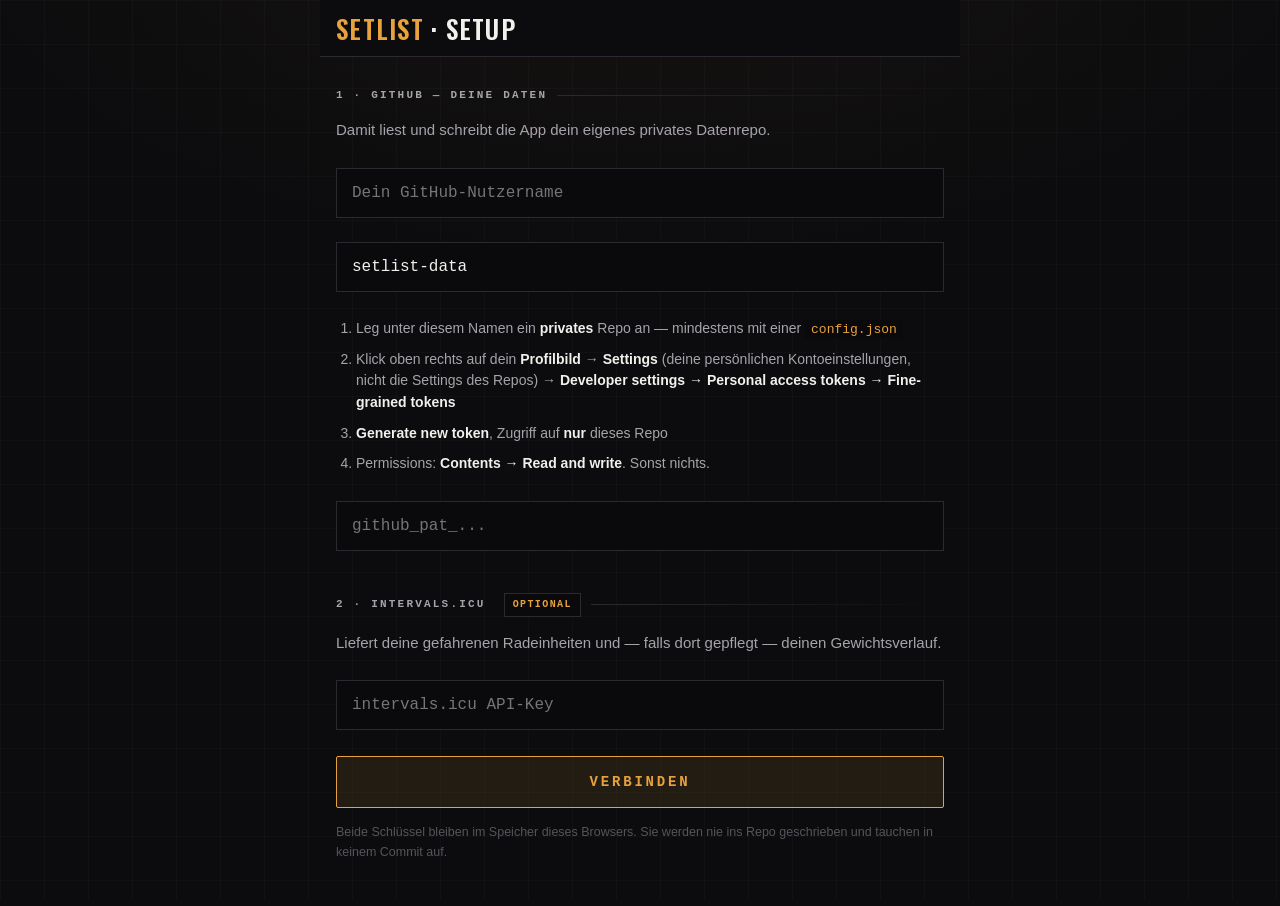
<file: index.html>
<!doctype html>
<html lang="de">
<head>
<meta charset="utf-8">
<meta http-equiv="Content-Security-Policy" content="
  default-src 'self';
  script-src 'self';
  style-src 'self' 'unsafe-inline';
  img-src 'self' data:;
  font-src 'self';
  connect-src 'self' https://api.github.com https://intervals.icu;
  base-uri 'none';
  object-src 'none';
  form-action 'none'">
<meta name="viewport" content="width=device-width,initial-scale=1,viewport-fit=cover">
<meta name="theme-color" content="#0c0c0e">
<meta name="color-scheme" content="dark light">
<meta name="apple-mobile-web-app-capable" content="yes">
<meta name="apple-mobile-web-app-status-bar-style" content="black-translucent">
<meta name="apple-mobile-web-app-title" content="Setlist">
<link rel="manifest" href="manifest.json">
<link rel="apple-touch-icon" href="icons/icon-180.png">
<link rel="icon" href="icons/icon-192.png">
<link rel="apple-touch-icon" sizes="512x512" href="icons/icon-512.png">
<script src="js/boot.js"></script>
<link rel="stylesheet" href="css/style.css">
<title>Setlist</title>
</head>
<body>

<div id="banner" class="banner" hidden></div>

<!-- ============ SETUP ============ -->
<section id="view-setup" class="view" hidden>
  <header class="head"><h1><span class="glow">Setlist</span> · setup</h1></header>
  <div class="pad">
    <h2 data-i18n="setup.github.h">1 · GitHub — deine Daten</h2>
    <p class="lead" data-i18n="setup.github.lead">Damit liest und schreibt die App dein eigenes privates Datenrepo.</p>
    <input id="owner" type="text" data-i18n-ph="setup.owner.ph" placeholder="Dein GitHub-Nutzername" autocomplete="off" autocapitalize="off" spellcheck="false">
    <input id="repo" type="text" data-i18n-ph="setup.repo.ph" placeholder="Name des Datenrepos" value="setlist-data" autocomplete="off" autocapitalize="off" spellcheck="false">
    <ol class="steps">
      <li data-i18n-html="setup.schritt1">Leg unter diesem Namen ein <b>privates</b> Repo an — mindestens mit einer <code>config.json</code></li>
      <li data-i18n-html="setup.schritt2">Klick oben rechts auf dein <b>Profilbild</b> → <b>Settings</b> (deine persönlichen Kontoeinstellungen, nicht die Settings des Repos) → <b>Developer settings → Personal access tokens → Fine-grained tokens</b></li>
      <li data-i18n-html="setup.schritt3"><b>Generate new token</b>, Zugriff auf <b>nur</b> dieses Repo</li>
      <li data-i18n-html="setup.schritt4">Permissions: <b>Contents → Read and write</b>. Sonst nichts.</li>
    </ol>
    <input id="token" type="password" placeholder="github_pat_..." autocomplete="off" autocapitalize="off" spellcheck="false">

    <h2><span data-i18n="setup.icu.h">2 · intervals.icu</span> <span class="opt" data-i18n="setup.icu.opt">OPTIONAL</span></h2>
    <p class="lead" data-i18n="setup.icu.lead">Liefert deine gefahrenen Radeinheiten und — falls dort gepflegt — deinen Gewichtsverlauf.</p>
    <input id="icukey" type="password" data-i18n-ph="setup.icukey.ph" placeholder="intervals.icu API-Key" autocomplete="off" autocapitalize="off" spellcheck="false">

    <button id="save-token" class="btn" data-i18n="setup.verbinden">Verbinden</button>
    <p class="fine" data-i18n="setup.fine">Beide Schlüssel bleiben im Speicher dieses Browsers. Sie werden nie ins Repo geschrieben und tauchen in keinem Commit auf.</p>
  </div>
</section>

<!-- ============ PROGRAMM EINRICHTEN ============ -->
<section id="view-einrichten" class="view" hidden>
  <header class="head"><h1><span class="glow" data-i18n="ein.titel">Dein Programm</span></h1></header>
  <div class="pad">
    <p class="lead" data-i18n="ein.lead">Das Repo steht. Jetzt einmal dein Programm — danach nie wieder.</p>

    <h2 data-i18n="ein.stange">Stange</h2>
    <div class="themen stangen">
      <button data-bar="20">20 kg</button>
      <button data-bar="15">15 kg</button>
    </div>

    <h2 data-i18n="ein.uebungen">Übungen und Startgewicht</h2>
    <p class="fine" data-i18n="ein.uebungenHinweis">Im Zweifel zu leicht anfangen. 5×5 lebt davon, dass du wochenlang steigern kannst — nicht davon, dass die erste Einheit schwer war.</p>
    <div id="ein-lifts"></div>
    <button id="ein-leer" class="btn ghost small" data-i18n="ein.leereStange">Überall mit der leeren Stange anfangen</button>

    <h2 data-i18n="ein.krafttage">Krafttage</h2>
    <p class="fine" data-i18n="ein.krafttageHinweis">Zwei pro Woche sind der Normalfall. Lass Erholung dazwischen.</p>
    <div id="ein-krafttage" class="chips tage"></div>

    <h2><span data-i18n="ein.radtage">Radtage</span> <span class="opt" data-i18n="setup.icu.opt">OPTIONAL</span></h2>
    <p class="fine" data-i18n="ein.radtageHinweis">Nur wenn du auch fährst. Die Einheiten selbst kommen aus intervals.icu.</p>
    <div id="ein-radtage" class="chips tage"></div>

    <div id="ein-fehler"></div>
    <button id="ein-anlegen" class="btn" data-i18n="ein.anlegen">Programm anlegen</button>
    <p class="fine" data-i18n-html="ein.fine">Landet als <code>config.json</code> in deinem privaten Repo. Alles darin lässt sich später ändern — auch von Hand.</p>
  </div>
</section>

<!-- ============ HOME ============ -->
<section id="view-home" class="view" hidden>
  <header class="head">
    <h1><span class="glow">Setlist</span></h1>
    <button id="gym-wahl" class="icon-btn ort" data-i18n-aria="aria.ort" aria-label="Ort wechseln" hidden></button>
    <button id="go-bibliothek" class="icon-btn text" data-i18n-aria="aria.bibliothek" aria-label="Bibliothek">BIB</button>
    <button id="go-history" class="icon-btn" data-i18n-aria="aria.tour" aria-label="Tour">≡</button>
  </header>
  <div class="pad" style="padding-bottom:0"><div id="motto"></div></div>
  <div class="pad zwei-spalten">
    <div class="spalte">
      <div id="directive"></div>
      <div id="today" class="card today"></div>
      <div class="actions">
        <button id="swap-workout" class="btn ghost small">Workout wechseln</button>
        <button id="go-wod" class="btn small" data-i18n="home.jam">Jam</button>
        <button id="go-unplugged" class="btn ghost small" data-i18n="home.unplugged">Unplugged</button>
        <button id="go-mobility" class="btn ghost small" data-i18n="home.mobility">Mobility</button>
        <button id="go-maxout" class="btn ghost small" data-i18n="home.maxout">Max-Out</button>
      </div>
    </div>
    <div class="spalte">
      <h2 data-i18n="home.kurs">Zurück auf Kurs</h2>
      <div id="progress"></div>
      <h2 data-i18n="home.setlist">Setlist</h2>
      <div id="week" class="week"></div>
      <div id="icu-status"></div>
      <h2 data-i18n="home.arbeitsgewichte">Arbeitsgewichte</h2>
      <div id="weights" class="weights"></div>
    </div>
  </div>
</section>

<!-- ============ SESSION ============ -->
<section id="view-session" class="view" hidden>
  <header class="head">
    <button id="abort" class="icon-btn" data-i18n-aria="aria.abbrechen" aria-label="Abbrechen">✕</button>
    <h1 id="session-title">Workout</h1>
  </header>
  <div class="pad">
    <div id="session-intent"></div>
    <div id="warmup"></div>
    <div id="session-body"></div>
    <div id="finisher"></div>
    <button id="finish" class="btn" disabled data-i18n="ses.finish">Einheit abschließen</button>
  </div>
  <div id="rest" class="rest" hidden>
    <button id="rest-minus" class="tick">−30</button>
    <span class="mitte"><span class="lbl" data-i18n="ses.pause">UMBAUPAUSE</span><span id="rest-time" class="t">90</span></span>
    <button id="rest-plus" class="tick">+30</button>
    <button id="rest-skip" data-i18n="ses.weiter">WEITER</button>
  </div>
</section>

<!-- ============ WOD ============ -->
<section id="view-wod" class="view" hidden>
  <header class="head">
    <button id="wod-back" class="icon-btn" data-i18n-aria="aria.zurueck" aria-label="Zurück">‹</button>
    <h1 data-i18n="wod.titel">Jam</h1>
    <button id="gym-wahl-wod" class="icon-btn ort" data-i18n-aria="aria.ort" aria-label="Ort wechseln" hidden></button>
    <button id="wod-reroll" class="icon-btn" data-i18n-aria="aria.neuWuerfeln" aria-label="Neu würfeln">⟳</button>
  </header>
  <div class="pad" style="padding-bottom:0">
    <div id="wod-gym-hinweis"></div>
  </div>
  <div class="pad" id="wod-body"></div>
  <div class="pad">
    <button id="wod-finish" class="btn" disabled data-i18n="wod.abschliessen">Abschließen</button>
  </div>
  <div id="stopwatch" class="rest" hidden>
    <span><span class="lbl" data-i18n="wod.laufzeit">LAUFZEIT</span><span id="sw-time" class="t">0:00</span></span>
    <button id="sw-toggle" data-i18n="wod.stopp">STOPP</button>
  </div>
</section>

<!-- ============ UNPLUGGED ============ -->
<section id="view-unplugged" class="view" hidden>
  <header class="head">
    <button id="up-back" class="icon-btn" data-i18n-aria="aria.zurueck" aria-label="Zurück">‹</button>
    <h1 data-i18n="up.titel">Unplugged</h1>
    <button id="up-reroll" class="icon-btn" data-i18n-aria="aria.wuerfeln" aria-label="Neu würfeln">⟳</button>
  </header>

  <div class="pad" id="up-plan">
    <div class="directive">
      <span class="tone technik" data-i18n="up.tag">NUR KÖRPERGEWICHT</span>
      <p class="txt" data-i18n="up.lead">Kein Gerät, kein Platz, keine Ausrede. Die Uhr führt — du arbeitest nur.</p>
    </div>

    <h2 data-i18n="up.dauer">Wie lange</h2>
    <div id="up-laengen" class="themen"></div>

    <h2 data-i18n="up.ruecksicht">Rücksicht</h2>
    <div id="up-leise" class="chips"></div>
    <p class="fine" data-i18n="up.leiseHinweis">Leise lässt alles weg, was springt. Für den Morgen, an dem noch jemand schläft.</p>

    <h2 data-i18n="up.ablauf">Der Ablauf</h2>
    <div id="up-uebersicht"></div>
    <div id="up-teile"></div>
    <button id="up-start" class="btn" data-i18n="up.start">Los</button>
  </div>

  <!-- Die laufende Einheit: gross genug, um sie vom Boden aus zu lesen. -->
  <div class="pad" id="up-lauf" hidden>
    <div id="up-buehne" class="buehne">
      <div class="runde" id="up-runde"></div>
      <div class="was" id="up-was"></div>
      <div class="uhr num" id="up-uhr">0</div>
      <div class="cue" id="up-cue"></div>
      <div class="danach" id="up-danach"></div>
    </div>
    <div class="up-steuer">
      <button id="up-pause" class="btn ghost" data-i18n="up.pausieren">Pause</button>
      <button id="up-weiter" class="btn ghost" data-i18n="up.ueberspringen">Weiter</button>
    </div>
    <button id="up-abbruch" class="btn ghost small danger" data-i18n="up.abbrechen">Abbrechen</button>
  </div>
</section>

<!-- ============ MAX-OUT ============ -->
<section id="view-maxout" class="view" hidden>
  <header class="head">
    <button id="mo-back" class="icon-btn" data-i18n-aria="aria.zurueck" aria-label="Zurück">‹</button>
    <h1 data-i18n="mo.titel">Max-Out</h1>
  </header>
  <div class="pad">
    <div class="directive">
      <span class="tone hart" data-i18n="mo.tone">KRAFTTEST</span>
      <p class="txt" data-i18n="mo.intro">Aufwärmen, dann in wenigen Sätzen an ein schweres Einzel oder Dreier herantasten.
      Nicht mehr als drei ernsthafte Versuche — danach misst du nur noch deine Ermüdung.</p>
    </div>
    <h2 data-i18n="mo.uebung">Übung</h2>
    <div id="mo-lifts" class="weights"></div>
    <h2 data-i18n="mo.ergebnis">Ergebnis</h2>
    <div class="mo-grid">
      <label><span data-i18n="mo.gewicht">Gewicht</span><input id="mo-weight" type="number" inputmode="decimal" step="2.5" placeholder="kg"></label>
      <label><span data-i18n="mo.reps">Wiederholungen</span><input id="mo-reps" type="number" inputmode="numeric" step="1" min="1" max="12" placeholder="1"></label>
    </div>
    <div id="mo-result"></div>
    <button id="mo-save" class="btn" disabled data-i18n="mo.speichern">Ergebnis speichern</button>
    <p class="fine" data-i18n="mo.fine">Ein Max-Out dreht den A/B-Wechsel nicht weiter und verändert deine
    Arbeitsgewichte nur, wenn du es ausdrücklich übernimmst.</p>
  </div>
</section>

<!-- ============ DONE ============ -->
<section id="view-done" class="view" hidden>
  <header class="head"><h1><span class="glow" data-i18n="done.titel">geschafft</span></h1></header>
  <div class="pad" id="done-body"></div>
  <div class="pad"><button id="done-ok" class="btn" data-i18n="done.zurueck">Zurück</button></div>
</section>

<!-- ============ HISTORY ============ -->
<section id="view-history" class="view" hidden>
  <header class="head">
    <button id="hist-back" class="icon-btn" data-i18n-aria="aria.zurueck" aria-label="Zurück">‹</button>
    <h1 data-i18n="tour.titel">Tour</h1>
  </header>
  <div class="pad">
    <div id="hist-summary"></div>
    <h2 data-i18n="tour.angeben">Zum Angeben</h2>
    <div id="hist-angeben"></div>
    <h2 data-i18n="tour.regelmaessigkeit">Regelmäßigkeit · 26 Wochen</h2>
    <div id="hist-kalender"></div>
    <h2 data-i18n="tour.wochenlast">Wochenlast · Kraft und Rad</h2>
    <div id="hist-last"></div>
    <h2 data-i18n="tour.volumen">Volumen · 12 Wochen</h2>
    <div id="hist-tonnage"></div>
    <h2 data-i18n="tour.fitness">Fitness und Ermüdung</h2>
    <div id="hist-form"></div>
    <div id="body-trend"></div>
    <h2 data-i18n="tour.abnehmen">Gewicht · Tempo und Preis</h2>
    <div id="hist-abnehmen"></div>
    <h2 data-i18n="tour.wkg">Watt pro Kilogramm</h2>
    <div id="hist-wkg"></div>
    <h2 data-i18n="tour.bestwerte">Bestwerte</h2>
    <div id="hist-prs"></div>
    <h2 data-i18n="tour.ansage">Ansage gegen Gefühl</h2>
    <div id="hist-ansage"></div>
    <h2 data-i18n="tour.verlaeufe">Verläufe</h2>
    <div id="hist-charts"></div>
    <h2 data-i18n="tour.intensitaet">Plan gegen Ist · Rad</h2>
    <div id="hist-intensitaet"></div>
    <h2 data-i18n="tour.aerob">Aerobe Basis</h2>
    <div id="hist-aerob"></div>
    <h2 data-i18n="tour.rad">Rad · 90 Tage</h2>
    <div id="hist-rad"></div>
    <h2 data-i18n="tour.einheiten">Einheiten</h2>
    <div id="history-body"></div>
  </div>
  <div class="pad">
    <h2 class="backstage" data-i18n="bs.backstage">Backstage</h2>
    <h2 data-i18n="bs.verbindungen">Verbindungen</h2>
    <div id="conn-box"></div>
    <input id="icukey2" type="password" data-i18n-ph="setup.icukey.ph" placeholder="intervals.icu API-Key" autocomplete="off" autocapitalize="off" spellcheck="false">
    <button id="icu-save" class="btn ghost" data-i18n="bs.icuVerbinden">intervals.icu verbinden</button>
    <button id="icu-plan" class="btn ghost" data-i18n="bs.icuPlan">Woche in den Kalender eintragen</button>
    <button id="icu-nachtragen" class="btn ghost" data-i18n="bs.icuNachtragen">Alte Einheiten nachtragen</button>
    <h2 data-i18n="bs.darstellung">Darstellung</h2>
    <div class="themen">
      <button data-thema="auto" data-i18n="bs.thema.auto">System</button>
      <button data-thema="hell" data-i18n="bs.thema.hell">Hell</button>
      <button data-thema="dunkel" data-i18n="bs.thema.dunkel">Dunkel</button>
    </div>
    <h2 data-i18n="pers.titel">Deine Stimme</h2>
    <p class="fine" data-i18n="pers.hinweis">An schweren Tagen zählt dein eigener Grund mehr als jeder Spruch aus der App. Deshalb wird er genau dann gezeigt — und sonst nicht, damit er sich nicht abnutzt.</p>
    <label class="feld"><span data-i18n="pers.grund">Dein Grund</span>
      <textarea id="pers-grund" rows="3" data-i18n-ph="pers.grund.ph"></textarea></label>
    <label class="feld"><span data-i18n="pers.zeilen">Eigene Zeilen</span>
      <textarea id="pers-zeilen" rows="6" data-i18n-ph="pers.zeilen.ph"></textarea></label>
    <p class="fine" data-i18n="pers.zeilenHinweis">Eine Zeile pro Spruch. Sie werden mit den mitgelieferten gemischt, etwa halbe halbe — zwei eigene gehen so nicht zwischen fünfzig fremden unter.</p>

    <h2 data-i18n="pers.rekorde">Bestleistungen von früher</h2>
    <p class="fine" data-i18n="pers.rekordeHinweis">Woher du kommst. Mit Datum erinnert dich die App an Jahrestagen daran — das sind die Sätze, auf die kein Programm von der Stange kommt.</p>
    <div id="pers-rekorde"></div>
    <button id="pers-speichern" class="btn" data-i18n="pers.speichern">Persönliches speichern</button>

    <h2 data-i18n="gym.titel">Orte und Geräte</h2>
    <p class="fine" data-i18n="gym.bsHinweis">Lege Orte an und hak ab, was dort steht.</p>
    <div id="gym-liste"></div>
    <button id="gym-neu" class="btn ghost" data-i18n="gym.neu">Ort hinzufügen</button>
    <button id="gym-vorlagen" class="btn ghost" data-i18n="gym.vorlagen">Vorschläge übernehmen</button>
    <button id="gym-speichern" class="btn" data-i18n="gym.speichern">Orte speichern</button>
    <h2 data-i18n="bs.sprache">Sprache</h2>
    <div class="themen sprachen">
      <button data-sprache="de" data-i18n="bs.sprache.de">Deutsch</button>
      <button data-sprache="en" data-i18n="bs.sprache.en">English</button>
    </div>
    <p class="fine" data-i18n="bs.spracheHinweis">Betrifft die Oberfläche. Trainingsinhalte — Ansage, Übungserklärungen, Jam-Bewegungen — bleiben deutsch.</p>
    <h2 data-i18n="bs.app">App</h2>
    <div id="version-box"></div>
    <button id="force-update" class="btn ghost" data-i18n="bs.update">Nach Update suchen</button>
    <button id="rebuild" class="btn ghost" data-i18n="bs.rebuild">state.json neu berechnen</button>
    <button id="logout" class="btn ghost danger" data-i18n="bs.logout">Zugänge entfernen</button>
  </div>
</section>

<!-- ============ BIBLIOTHEK ============ -->
<section id="view-bibliothek" class="view" hidden>
  <header class="head">
    <button id="bib-back" class="icon-btn" data-i18n-aria="aria.zurueck" aria-label="Zurück">‹</button>
    <h1 data-i18n="bib.titel">Bibliothek</h1>
  </header>
  <div class="pad">
    <input id="bib-suche" type="text" data-i18n-ph="bib.suche.ph" placeholder="Übung suchen…" autocomplete="off" autocapitalize="off" spellcheck="false">
    <div id="bib-kategorien" class="chips"></div>
    <div id="bib-random"></div>
    <div id="bib-liste"></div>
    <p class="fine" data-i18n-html="bib.fine">Notizen und eigene Videolinks landen in <code>bibliothek.json</code> in deinem privaten
    Repo — dieselbe Wissensschicht wächst mit dir mit, statt sich bei jedem Neuladen zu wiederholen.</p>
  </div>
</section>

<dialog id="ort-picker">
  <p id="ort-picker-title" data-i18n="gym.hier">Hier trainiere ich</p>
  <div id="ort-picker-opts" class="ort-opts"></div>
</dialog>

<dialog id="picker">
  <p id="picker-title">Wiederholungen</p>
  <div id="picker-opts" class="picker-opts"></div>
</dialog>

<script type="module" src="js/app.js"></script>
</body>
</html>
</file>
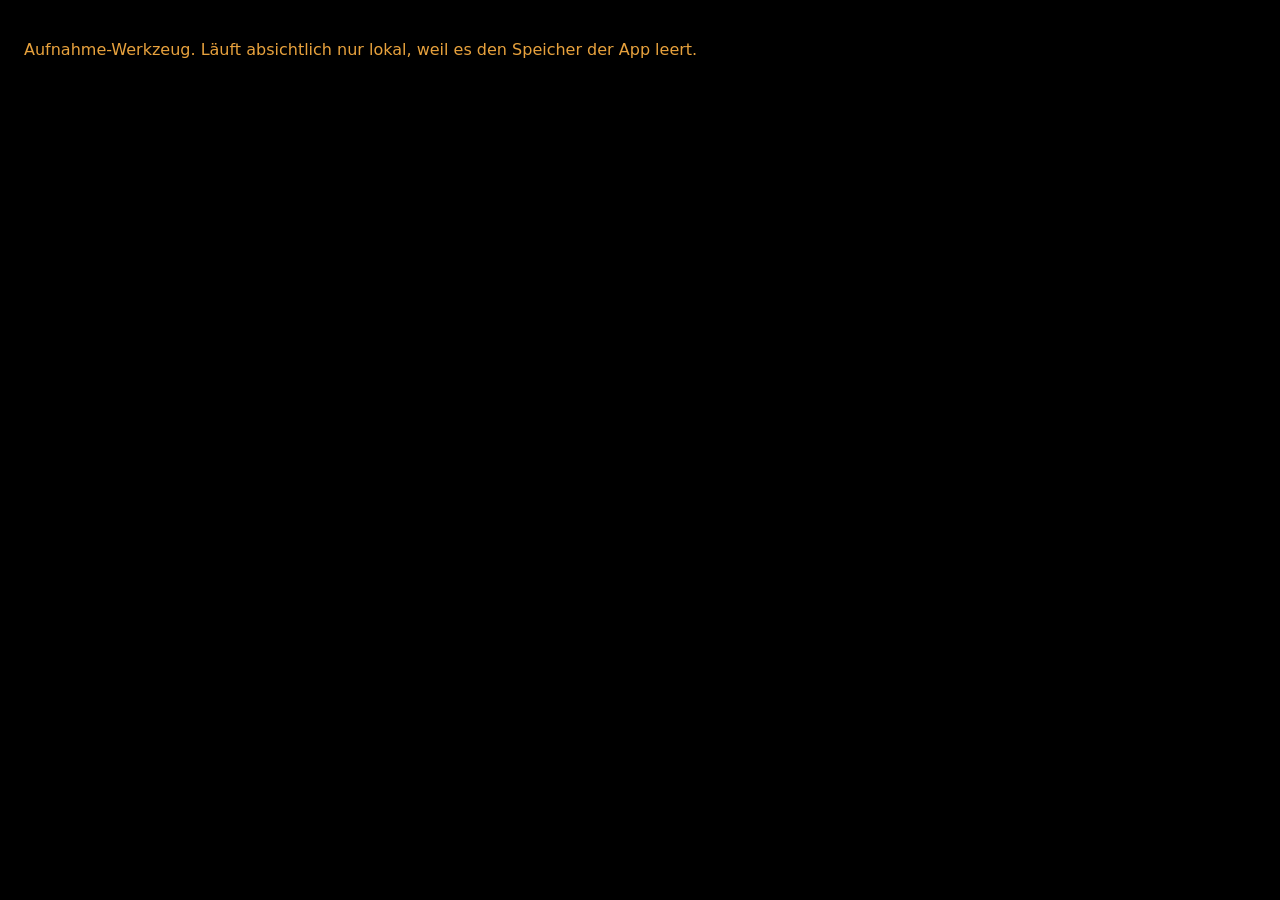
<file: tools/shot.html>
<!doctype html>
<meta charset="utf-8">
<title>laedt</title>
<style>
  html,body{margin:0;padding:0;background:#000;overflow:hidden}
  iframe{display:block;border:0}
</style>
<body>
<script>
/* Aufnahme-Vorrichtung für die Screenshots im README.
   Lädt die App mit Beispieldaten in einen Rahmen und bedient sie, damit
   Chrome im Kopflos-Modus echte Bildschirme statt Mockups aufnimmt.
   Nur ein Werkzeug — die App selbst kennt diese Datei nicht.

   Aufruf:  tools/shot.html?szene=home&thema=dunkel
            tools/shot.html?szene=verlauf&thema=dunkel&breite=1440&hoehe=1000 */

const p = new URLSearchParams(location.search);
const szene = p.get('szene') || 'home';
const thema = p.get('thema') || 'dunkel';
const breite = Number(p.get('breite')) || 390;
const hoehe = Number(p.get('hoehe')) || 844;
document.querySelector('style').textContent += `iframe{width:${breite}px;height:${hoehe}px}`;

const config = {
  version: 1, bar: 20, rounding: 2.5, motto: 'Lift Heavy Shit',
  plates: [25, 20, 15, 10, 5, 2.5, 1.25],
  intervals: { loadProMinute: { strength: 0.8, wod: 1.4 } },
  deload: { afterFails: 3, factor: 0.9 },
  lifts: {
    squat:    { name: 'Back Squat',       increment: 2.5, start: 47.5, reference: 100 },
    bench:    { name: 'Bench Press',     increment: 2.5, start: 35,   reference: 75 },
    row:      { name: 'Barbell Row',          increment: 2.5, start: 32.5, reference: 70 },
    ohp:      { name: 'Strict Press', increment: 2.5, start: 25,   reference: 50 },
    deadlift: { name: 'Deadlift',      increment: 5,   start: 60,   reference: 130 }
  },
  workouts: {
    A: [{ lift:'squat', sets:5, reps:5 }, { lift:'bench', sets:5, reps:5 }, { lift:'row', sets:5, reps:5 }],
    B: [{ lift:'squat', sets:5, reps:5 }, { lift:'ohp', sets:5, reps:5 }, { lift:'deadlift', sets:1, reps:5 }]
  },
  firstWorkout: 'A',
  rest: { normal: 90, afterFail: 180 },
  week: { slots: [{day:1,type:'strength'},{day:2,type:'ride'},{day:4,type:'strength'},{day:6,type:'ride'}] },
  rides: [
    { label:'Grundlage Z2', detail:'90 Min ruhig, Zone 2, Gespräch möglich' },
    { label:'Sweet Spot',   detail:'3x12 Min @ 88-93% FTP, 6 Min locker dazwischen' },
    { label:'Grundlage Z2', detail:'60-120 Min ruhig, Zone 2' },
    { label:'VO2max',       detail:'5x4 Min hart, 4 Min locker dazwischen' }
  ]
};

const tage = n => { const d = new Date(); d.setDate(d.getDate() - n); return d.toISOString().slice(0, 10); };

const einheit = (d, w, a, b, c) => ({
  date: d, workout: w, type: 'strength',
  started: d + 'T17:00:00.000Z', finished: d + 'T17:52:00.000Z',
  lifts: w === 'A'
    ? [{lift:'squat',weight:a,sets:5,target:5,reps:[5,5,5,5,5],success:true},
       {lift:'bench',weight:b,sets:5,target:5,reps:[5,5,5,5,5],success:true},
       {lift:'row',  weight:c,sets:5,target:5,reps:[5,5,5,5,5],success:true}]
    : [{lift:'squat',weight:a,sets:5,target:5,reps:[5,5,5,5,5],success:true},
       {lift:'ohp',  weight:b,sets:5,target:5,reps:[5,5,5,5,5],success:true},
       {lift:'deadlift',weight:c,sets:1,target:5,reps:[5],success:true}]
});

const logs = [
  einheit(tage(26),'A',62.5,45,42.5), einheit(tage(23),'B',65,32.5,85),
  einheit(tage(19),'A',67.5,47.5,45), einheit(tage(16),'B',70,35,90),
  einheit(tage(12),'A',72.5,50,47.5), einheit(tage(9),'B',75,37.5,95),
  { date: tage(6), type:'wod', label:'AMRAP 14 · Thruster / Burpees / Battle Ropes — Slams', dauerSekunden: 842 },
  einheit(tage(5),'A',77.5,52.5,50),
  { date: tage(3), type:'maxout', lift:'deadlift', weight:110, reps:3, e1rm:116.5, formel:'Brzycki' },
  einheit(tage(2),'B',80,40,100)
];

const vorStunden = h => { const d = new Date(Date.now() - h*3600000); const z=n=>String(n).padStart(2,'0');
  return `${d.getFullYear()}-${z(d.getMonth()+1)}-${z(d.getDate())}T${z(d.getHours())}:${z(d.getMinutes())}:00`; };

const fahrten = [
  { id:'a1', date:tage(0), zeit:vorStunden(3), name:'Zwift — VO2max Blocks', minutes:50, km:24, load:96, intensitaet:1.08, np:268, watt:241, hf:152, effizienz:1.76, entkopplung:8.4, pwhrMin:5 },
  { id:'a1b', date:tage(1),  name:'Zwift — Watopia Flat',  minutes:55, km:31.5, load:78, intensitaet:0.71, np:172, watt:165, hf:131, effizienz:1.31, entkopplung:5.2, pwhrMin:14 },
  { id:'a2', date:tage(4),  name:'Feierabendrunde',        minutes:90, km:52,   load:121, intensitaet:0.76, np:184, watt:176, hf:142, effizienz:1.30, entkopplung:4.6, pwhrMin:17 },
  { id:'a3', date:tage(8),  name:'Zwift — Alpe du Zwift',  minutes:70, km:22,   load:96, intensitaet:0.79, np:192, watt:184, hf:150, effizienz:1.28, entkopplung:6.1, pwhrMin:9 },
  { id:'a4', date:tage(15), name:'Lange Runde',            minutes:150,km:88,   load:180, intensitaet:0.64, np:156, watt:148, hf:126, effizienz:1.24, entkopplung:3.9, pwhrMin:12 },
  // Der Fall, um den es geht: geplant war Grundlage, gefahren wurde Schwelle.
  // Diese eine Fahrt traegt die Intensitaet ABSICHTLICH so, wie intervals.icu
  // sie liefert: als Prozentzahl. So laeuft der Umrechnungspfad bei jedem
  // Screenshot mit. Wer hier "91.18" gegen die 0.xx daneben aufraeumt, macht
  // den Bug von 2026-09-02 wieder auf ("gefahren mit 9118%").
  { id:'a5', date:tage(22), name:'Zwift — Gruppenfahrt',   minutes:50, km:15.3, load:73, intensitaet:91.18, np:221, watt:206, hf:149, effizienz:1.48, entkopplung:7.2, pwhrMin:6 }
];

// Watt pro Kilogramm: leichter Zuwachs aus beiden Richtungen — ein paar
// Watt mehr, ein paar Kilo weniger.
const wkg = Array.from({ length: 26 }, (_, i) => {
  const t = i / 25;
  const eftp = Math.round(232 + t * 11);
  const weight = Math.round((88.4 - t * 2.9) * 10) / 10;
  return { date: tage(25 - i), eftp, weight, wkg: Math.round((eftp / weight) * 1000) / 1000 };
});

const state = {
  version: 1, derivedFrom: logs.length, updated: new Date().toISOString(), next: 'A',
  lifts: {
    squat:{weight:82.5,fails:0}, bench:{weight:42.5,fails:1}, row:{weight:52.5,fails:0},
    ohp:{weight:42.5,fails:0}, deadlift:{weight:105,fails:0}
  },
  history: logs.filter(l => (l.type||'strength')==='strength').map(l => ({ date:l.date, workout:l.workout, type:'strength' }))
};

// Fitness/Ermuedung als Zeitreihe fuer den Verlauf-Chart — sonst zeigt die
// Tour dort einen Leerzustand, weil das einzelne "form"-Objekt oben nur die
// aktuelle Ansage speist, keine Kurve.
// Gewichtsverlauf mit echtem Tagesrauschen — Wasser und Glykogen schwanken
// staerker als der Trend faellt. Genau deshalb glaettet die App.
const gewichtsReihe = (() => {
  const roh = Array.from({ length: 60 }, (_, i) => ({
    date: tage(59 - i),
    weight: Math.round((88.4 - i * 0.048 + Math.sin(i * 1.7) * 0.55) * 100) / 100
  }));
  return roh.map((p, i) => {
    const teil = roh.slice(Math.max(0, i - 6), i + 1);
    return { date: p.date, roh: p.weight,
             schnitt: Math.round((teil.reduce((s, x) => s + x.weight, 0) / teil.length) * 100) / 100,
             n: teil.length };
  });
})();

const formVerlauf = Array.from({ length: 30 }, (_, i) => {
  const t = i / 29;
  const ctl = Math.round((38 + t * 14) * 10) / 10;
  const atl = Math.round((34 + t * 13 + Math.sin(i * 0.9) * 6) * 10) / 10;
  return { date: tage(29 - i), ctl, atl, form: Math.round((ctl - atl) * 10) / 10 };
});

/* Diese Datei liegt im oeffentlichen App-Repo und wird von GitHub Pages
   mit ausgeliefert — sie ist unter der echten App-Adresse erreichbar. Sie
   raeumt aber den localStorage der App leer, um ihre Beispieldaten zu
   setzen. Wer sie versehentlich auf der eigenen Installation oeffnet,
   verliert damit Token, intervals-Key und vor allem die Warteschlange mit
   noch nicht uebertragenen Einheiten.

   Deshalb laeuft sie nur lokal. Screenshots werden ohnehin gegen
   `python3 -m http.server` aufgenommen, siehe tools/screens.sh. */
const lokal = ['localhost', '127.0.0.1', '::1', ''].includes(location.hostname);
if (!lokal) {
  document.body.innerHTML = '<p style="color:#e8a23d;font:16px system-ui;padding:24px">' +
    'Aufnahme-Werkzeug. Läuft absichtlich nur lokal, weil es den Speicher der App leert.</p>';
  throw new Error('shot.html nur lokal');
}

localStorage.clear();
localStorage.setItem('setlist.token', 'demo');
localStorage.setItem('setlist.cache', JSON.stringify({
  config, state, fahrten, formVerlauf, wkg, gewichtsReihe,
  form: { form: 5, stufe: 'frisch', fitness: 52, ermuedung: 47,
          text: 'Ausgeruht. Wenn ein Tag für einen Versuch am oberen Ende taugt, dann dieser.' },
  eftp: 243
}));
localStorage.setItem('setlist.logs', JSON.stringify({ zeit: Date.now(), logs }));
localStorage.setItem('setlist.icu.key', 'demo');
localStorage.setItem('setlist.icu.athlete', 'i000000');
localStorage.setItem('setlist.theme', thema);
localStorage.setItem('setlist.version', 'demo');

const rahmen = document.createElement('iframe');
rahmen.src = '../index.html';
document.body.appendChild(rahmen);

const warte = ms => new Promise(r => setTimeout(r, ms));

rahmen.addEventListener('load', async () => {
  const w = rahmen.contentWindow, d = rahmen.contentDocument;
  const $ = id => d.getElementById(id);
  const tippe = el => {
    el.dispatchEvent(new w.PointerEvent('pointerdown', { bubbles: true }));
    el.dispatchEvent(new w.PointerEvent('pointerup', { bubbles: true }));
  };
  w.confirm = () => true;
  await warte(1400);
  if ($('banner')) $('banner').hidden = true;     // Offline-Hinweis stört das Bild

  if (szene === 'session' || szene === 'session-hell') {
    $('start').click();
    await warte(200);
    const k = [...d.querySelectorAll('#session-body .set')];
    tippe(k[0]); await warte(120);
    const k2 = [...d.querySelectorAll('#session-body .set')];
    k2[1].dispatchEvent(new w.PointerEvent('pointerdown', { bubbles: true }));
    await warte(600);
    const acht = [...d.querySelectorAll('#picker-opts button')].find(b => b.dataset.n === '8');
    if (acht) acht.click();
    await warte(200);
    const k3 = [...d.querySelectorAll('#session-body .set')];
    k3[2].dispatchEvent(new w.PointerEvent('pointerdown', { bubbles: true }));
    await warte(600);
    const drei = [...d.querySelectorAll('#picker-opts button')].find(b => b.dataset.n === '3');
    if (drei) drei.click();
    await warte(200);
    if ($('banner')) $('banner').hidden = true;
    d.querySelector('#session-body .lift').scrollIntoView();
    w.scrollBy(0, -20);
  } else if (szene === 'warmup') {
    $('start').click();
    await warte(200);
    d.querySelectorAll('#warmup details')[0].open = false;
    d.querySelectorAll('#warmup details')[1].open = true;
    await warte(150);
    d.querySelectorAll('#warmup details')[1].scrollIntoView();
    w.scrollBy(0, -20);
  } else if (szene === 'geschafft') {
    $('start').click();
    await warte(250);
    for (let i = 0; i < 40; i++) {
      const offen = [...d.querySelectorAll('#session-body .set')]
        .filter(b => !b.classList.contains('done') && !b.classList.contains('partial'));
      if (!offen.length) break;
      tippe(offen[0]); await warte(40);
    }
    $('finish').click();
    await warte(1200);
    if ($('banner')) $('banner').hidden = true;
    w.scrollTo(0, 0);
  } else if (szene === 'verlauf') {
    $('go-history').click();
    await warte(1200);
    if ($('banner')) $('banner').hidden = true;
    w.scrollTo(0, 0);
  } else if (szene === 'rad') {
    $('go-history').click();
    await warte(1200);
    if ($('banner')) $('banner').hidden = true;
    $('hist-rad').scrollIntoView();
    w.scrollBy(0, -70);
  } else if (szene === 'wod') {
    $('go-wod').click();
    await warte(300);
    w.scrollTo(0, 0);
  } else if (szene === 'maxout') {
    $('go-maxout').click();
    await warte(200);
    d.querySelector('[data-lift="deadlift"]').click();
    $('mo-weight').value = '110'; $('mo-weight').dispatchEvent(new w.Event('input'));
    $('mo-reps').value = '3';     $('mo-reps').dispatchEvent(new w.Event('input'));
    await warte(200);
    $('mo-result').scrollIntoView(); w.scrollBy(0, -90);
  }
  await warte(500);
  if ($('banner')) $('banner').hidden = true;
  document.title = 'fertig';
});
</script>
</file>
<file: css/style.css>
/* ── Setlist ── Backline.
   Kein Neon: ein Roehrenamp glimmt, er strahlt nicht. Bernstein liegt auf
   Zahlen, Kanten und dem, was gerade dran ist — Flaechen bleiben matt und
   dunkel. Stahlblau traegt alles Zweitrangige: Rad, Jam, Nebenzahlen.
   Harte Rechtecke mit 2 px, keine abgeschnittenen Ecken — Road-Case,
   kein HUD.                                                               */

@font-face{
  font-family:'Oswald';
  /* Variabel, 400-700, nur Latin. Liegt im Repo statt bei Google:
     die App muss offline genauso aussehen wie online.                     */
  src:url('../assets/fonts/oswald-latin-var.woff2') format('woff2');
  font-weight:400 700; font-style:normal; font-display:swap;
}

:root{
  --bg:#0c0c0e; --bg2:#101014;
  --panel:#17161b; --panel2:#1e1c22;
  --fg:#f2f0ec; --muted:#a7a3ab; --dim:#57535c;
  --line:#2c2a30;

  --akzent:#e8a23d; --stahl:#6f93ad; --gruen:#7fa65c; --rost:#c8763f; --rot:#c4443c;

  --display:'Oswald',"Helvetica Neue",Helvetica,Arial,sans-serif;
  --mono:ui-monospace,"SF Mono",SFMono-Regular,Menlo,monospace;
  color-scheme:dark;

  /* Frueher Leuchtkanten. Jetzt Tiefe: Schatten nach unten, Glut nur als
     schwache Waerme hinter der Kopfzeile.                                 */
  --gt-akzent:none;
  --gt-stahl:none;
  --gb-akzent-stark:none;
  --gb-akzent:none;
  --gi-akzent:none;
  --gi-akzent-stark:none;
  --gi-gruen:none;
  --gb-leiste-akzent:0 -12px 34px rgba(0,0,0,.72);
  --gb-leiste-stahl:0 -12px 34px rgba(0,0,0,.72);
  --gb-fokus:0 0 0 2px rgba(232,162,61,.32);
  --gb-dialog:0 26px 64px rgba(0,0,0,.72);
  --gb-punkt-gruen:none;
  --gb-punkt-rot:none;
  --raster:rgba(255,255,255,.018);
  --scan:0;
  --halo:rgba(232,162,61,.05);
  --sunken:#0a090c;
  --leiste:linear-gradient(180deg,#16151a,#0c0c0e);
  --backdrop:rgba(8,8,10,.86);
  --tint-akzent:rgba(232,162,61,.10);
  --tint-akzent-stark:rgba(232,162,61,.22);
  --tint-gruen:rgba(127,166,92,.16);
  --tint-rost:rgba(200,118,63,.16);
  --tint-stahl:rgba(111,147,173,.06);
  --tint-invers:rgba(255,255,255,.2);
  --clip:none;
}

*{box-sizing:border-box;-webkit-tap-highlight-color:transparent}
/* Muss vor allen Layoutregeln stehen: sonst sticht ein display:flex
   das hidden-Attribut aus und Elemente tauchen ungefragt auf. */
[hidden]{display:none!important}
html,body{margin:0;padding:0}
body{
  background:var(--bg); color:var(--fg);
  font:16px/1.55 -apple-system,BlinkMacSystemFont,"Segoe UI",Roboto,sans-serif;
  padding-bottom:env(safe-area-inset-bottom);
  background-image:
    radial-gradient(1000px 500px at 50% -10%, var(--halo), transparent 70%),
    linear-gradient(var(--raster) 1px, transparent 1px),
    linear-gradient(90deg, var(--raster) 1px, transparent 1px);
  background-size:100% 100%, 44px 44px, 44px 44px;
  background-attachment:fixed;
}
/* Scanlines. Statisch — eine Animation, die im Satz flimmert, waere Selbstzweck. */
body::after{
  content:'';position:fixed;inset:0;pointer-events:none;z-index:99;
  background:repeating-linear-gradient(180deg,rgba(0,0,0,.16) 0 1px,transparent 1px 3px);
  opacity:var(--scan);
}
.view{max-width:640px;margin:0 auto;min-height:100vh;position:relative;z-index:1}
.pad{padding:0 16px 28px}

/* ── Typografie ───────────────────────────────────────────── */
h1{
  font-size:25px;margin:0;font-weight:600;letter-spacing:.05em;text-transform:uppercase;
  font-family:var(--display);line-height:1.05;
}
h1 .glow{color:var(--akzent)}
h2{
  font-size:11px;text-transform:uppercase;letter-spacing:.2em;color:var(--muted);
  margin:30px 0 12px;font-weight:700;font-family:var(--mono);
  display:flex;align-items:center;gap:10px;
}
h2::after{content:'';flex:1;height:1px;background:linear-gradient(90deg,var(--line),transparent)}
.lead{color:var(--muted);margin:14px 0;font-size:15px}
.fine{color:var(--dim);font-size:12.5px;margin-top:14px;line-height:1.6}
.steps{color:var(--muted);font-size:14px;padding-left:20px}
.steps li{margin:9px 0}
.steps b{color:var(--fg)}
code{background:var(--sunken);color:var(--akzent);padding:2px 6px;border-radius:3px;font-size:13px;font-family:var(--mono)}
.num{font-family:var(--mono);font-variant-numeric:tabular-nums}

.head{
  display:flex;align-items:center;gap:12px;
  padding:calc(env(safe-area-inset-top) + 16px) 16px 14px;
  position:sticky;top:0;z-index:6;
  background:var(--bg);
  border-bottom:1px solid var(--line);
}
.head h1{flex:1}
.icon-btn{
  background:transparent;border:1px solid var(--line);color:var(--akzent);
  font-size:18px;line-height:1;width:40px;height:40px;cursor:pointer;
  border-radius:2px;
}
.icon-btn:active{background:var(--tint-akzent)}
.icon-btn.text{width:auto;padding:0 12px;font-size:11px;letter-spacing:.1em;font-family:var(--mono)}

/* ── Flaechen ─────────────────────────────────────────────── */
.card{
  background:linear-gradient(160deg,var(--panel),var(--panel2));
  border:1px solid var(--line);border-radius:2px;padding:18px;position:relative;
}
.card::before{
  content:'';position:absolute;left:0;top:0;bottom:0;width:3px;
  background:var(--akzent);
}
.today{margin-top:18px}
.kicker{
  font-size:10.5px;color:var(--muted);text-transform:uppercase;letter-spacing:.22em;
  font-weight:700;font-family:var(--mono);
}
.name{
  font-size:38px;font-weight:600;margin:4px 0 4px;letter-spacing:.01em;
  font-family:var(--display);color:var(--fg);text-transform:uppercase;line-height:1.05;
}
.name.neon{color:var(--akzent)}
.card ul{list-style:none;padding:0;margin:14px 0 4px}
.card li{display:flex;justify-content:space-between;gap:12px;padding:9px 0;border-top:1px solid var(--line)}
.card li span:last-child{font-family:var(--mono);font-weight:700;color:var(--akzent);white-space:nowrap}

/* ── Ansage des Tages ─────────────────────────────────────── */
.directive{margin-top:16px;border-left:3px solid var(--akzent);background:var(--panel);padding:14px 16px}
.directive .tone{
  display:inline-block;font-family:var(--mono);font-size:10.5px;letter-spacing:.2em;
  padding:3px 9px;border:1px solid currentColor;margin-bottom:9px;
}
/* Technik ist kuehl und analytisch, hart ist heiss. Nach der Umstellung
   lagen die Farben genau andersherum.                                    */
.tone.technik{color:var(--stahl)} .tone.normal{color:var(--gruen)}
.tone.hart{color:var(--rost)}
.directive .txt{font-size:14.5px;color:var(--fg);margin:0}
.spruch{
  margin:14px 0 0;padding:14px 16px;border:1px dashed var(--line);
  color:var(--fg);font-size:15px;line-height:1.55;font-style:italic;background:var(--tint-stahl);
}
.spruch::before{content:'> ';color:var(--stahl);font-style:normal;font-family:var(--mono)}

/* ── Fortschrittsbalken ───────────────────────────────────── */
.prog{margin:10px 0 0}
.prog .row{display:flex;justify-content:space-between;font-size:12.5px;color:var(--muted);margin-bottom:5px}
.prog .row b{color:var(--fg);font-family:var(--mono)}
.bar{height:7px;background:var(--sunken);border:1px solid var(--line);overflow:hidden}
.bar i{display:block;height:100%;background:linear-gradient(90deg,var(--akzent),var(--stahl));box-shadow:var(--gb-akzent)}
.bar.gruen i{background:linear-gradient(90deg,var(--gruen),var(--akzent))}

/* ── Woche ────────────────────────────────────────────────── */
.week{display:flex;flex-direction:column;gap:8px}
.slot{
  background:var(--panel);border:1px solid var(--line);padding:13px 15px;
  display:flex;gap:14px;align-items:baseline;
  border-radius:2px;
}
.slot.today-slot{border-color:var(--line);border-left:3px solid var(--akzent);background:var(--tint-akzent)}
.slot.done{opacity:.42}
.slot .day{font-weight:800;width:32px;flex:none;font-family:var(--mono);color:var(--muted);font-size:13px;letter-spacing:.08em}
.slot.today-slot .day{color:var(--akzent)}
.slot .what{flex:1}
.slot .detail{display:block;color:var(--muted);font-size:13px;margin-top:2px}
.ride-done{color:var(--gruen);font-family:var(--mono);font-size:12.5px}

/* ── Gewichte ─────────────────────────────────────────────── */
.weights{display:grid;grid-template-columns:1fr 1fr;gap:9px}
.w{
  background:var(--panel);border:1px solid var(--line);padding:12px 14px;
  border-radius:2px;
}
.w .n{font-size:11px;color:var(--muted);text-transform:uppercase;letter-spacing:.13em;font-family:var(--mono)}
.w .v{font-size:27px;font-weight:600;font-family:var(--display);color:var(--fg);margin-top:2px;font-variant-numeric:tabular-nums}
.w .f{font-size:11.5px;color:var(--rost);font-family:var(--mono);margin-top:2px}
.w .mini{height:4px;background:var(--sunken);margin-top:8px;border:1px solid var(--line)}
.w .mini i{display:block;height:100%;background:var(--akzent);opacity:.8}

/* ── Aufklappbares Wissen ─────────────────────────────────── */
details.info{border:1px solid var(--line);background:var(--panel);margin-top:10px}
details.info>summary{
  cursor:pointer;padding:12px 15px;font-family:var(--mono);font-size:11.5px;
  letter-spacing:.15em;text-transform:uppercase;color:var(--stahl);list-style:none;
}
details.info>summary::-webkit-details-marker{display:none}
details.info>summary::after{content:' ▸';color:var(--dim)}
details.info[open]>summary::after{content:' ▾'}
.info .body{padding:0 15px 15px;font-size:14px;color:var(--muted);line-height:1.6}
.info .body p{margin:0 0 10px}
.info .body b{color:var(--fg)}
.info .body .tagline{color:var(--fg)}
.kv{display:flex;gap:10px;padding:7px 0;border-top:1px solid var(--line);font-size:13.5px}
.kv .k{font-family:var(--mono);color:var(--stahl);flex:none;min-width:74px;font-size:12px;letter-spacing:.06em}
.kv .v{color:var(--muted)}
.kv.check{cursor:pointer;align-items:flex-start}
.kv.check input{flex:none;width:auto;margin:3px 0 0}
.kv.check.erledigt .k,.kv.check.erledigt .v{color:var(--dim);text-decoration:line-through}
.kv.check.erledigt .v b{color:var(--dim)}

/* ── Session ──────────────────────────────────────────────── */
.lift{margin-top:20px}
.lift .bar-head{display:flex;align-items:baseline;justify-content:space-between;margin-bottom:4px}
.lift .ln{font-size:13px;font-weight:700;font-family:var(--mono);letter-spacing:.16em;text-transform:uppercase;color:var(--muted)}
.lift .lw{font-size:30px;font-weight:600;font-family:var(--display);color:var(--akzent);letter-spacing:.01em}
.lift .cue{font-size:13px;color:var(--muted);margin:0 0 11px;border-left:2px solid var(--line);padding-left:10px}
.sets{display:flex;gap:9px;flex-wrap:wrap}
.set{
  flex:1 1 0;min-width:56px;height:66px;border:1px solid var(--line);background:var(--sunken);
  color:var(--dim);font-size:24px;font-weight:600;font-family:var(--display);
  display:flex;align-items:center;justify-content:center;cursor:pointer;
  border-radius:2px;
  transition:transform .07s;
}
.set:active{transform:scale(.94)}
.set.done{background:var(--tint-gruen);border-color:var(--gruen);color:var(--gruen);box-shadow:var(--gi-gruen)}
.set.partial{background:var(--tint-rost);border-color:var(--rost);color:var(--rost)}

.rest{
  position:fixed;left:0;right:0;bottom:0;z-index:20;
  background:var(--leiste);border-top:1px solid var(--akzent);
  box-shadow:var(--gb-leiste-akzent);
  display:flex;align-items:center;justify-content:space-between;
  padding:15px 20px calc(15px + env(safe-area-inset-bottom));
}
.rest .lbl{font-family:var(--mono);font-size:10.5px;letter-spacing:.22em;color:var(--muted);display:block}
.rest .t{font-size:34px;font-weight:600;font-family:var(--display);color:var(--akzent);font-variant-numeric:tabular-nums}
.rest button{background:transparent;border:1px solid var(--akzent);color:var(--akzent);font-family:var(--mono);font-size:13px;letter-spacing:.14em;padding:11px 18px;cursor:pointer}

/* ── Knoepfe ──────────────────────────────────────────────── */
.btn{
  width:100%;padding:17px;font-size:14px;font-weight:800;border:1px solid var(--akzent);
  cursor:pointer;margin-top:14px;background:var(--tint-akzent);color:var(--akzent);
  font-family:var(--mono);letter-spacing:.2em;text-transform:uppercase;
  border-radius:2px;
}
.btn:active:not(:disabled){background:var(--tint-akzent-stark)}
.btn:disabled{opacity:.3;border-color:var(--line);color:var(--dim);background:transparent}
.btn.ghost{border-color:var(--line);color:var(--muted);background:transparent}
.btn.ghost.danger{border-color:rgba(255,77,94,.4);color:var(--rot)}

input[type=password],input[type=text],input[type=number],textarea{
  width:100%;padding:15px;font-size:16px;border:1px solid var(--line);
  background:var(--sunken);color:var(--fg);margin:12px 0;font-family:var(--mono);
}
textarea{resize:vertical;line-height:1.5}
input:focus,textarea:focus{outline:none;border-color:var(--akzent);box-shadow:var(--gb-fokus)}

.banner{
  position:fixed;top:0;left:0;right:0;z-index:50;
  padding:calc(env(safe-area-inset-top) + 11px) 16px 11px;
  background:#0b1119;border-bottom:1px solid var(--rost);color:var(--rost);
  font-size:13px;font-weight:700;text-align:center;font-family:var(--mono);letter-spacing:.06em;
}
.banner.err{border-color:var(--rot);color:var(--rot)}
body.has-banner .head{padding-top:calc(env(safe-area-inset-top) + 62px)}
.banner.ok{border-color:var(--gruen);color:var(--gruen)}

dialog{
  border:1px solid var(--akzent);background:var(--panel);color:var(--fg);padding:22px;
  box-shadow:var(--gb-dialog);max-width:320px;
}
dialog::backdrop{background:var(--backdrop)}
#picker-title,#ort-picker-title{margin:0 0 16px;font-family:var(--mono);font-size:12px;letter-spacing:.18em;text-transform:uppercase;color:var(--akzent);text-align:center}
.picker-opts{display:grid;grid-template-columns:repeat(3,1fr);gap:10px}
.picker-opts button{
  padding:19px 0;font-size:24px;font-weight:600;font-family:var(--display);
  border:1px solid var(--line);background:var(--sunken);color:var(--fg);cursor:pointer;
}
.picker-opts button:active{border-color:var(--akzent);color:var(--akzent)}

.hist{background:var(--panel);border:1px solid var(--line);padding:13px 15px;margin-bottom:8px}
.hist .d{font-weight:700;font-family:var(--mono);font-size:13px;color:var(--akzent);letter-spacing:.08em}
.hist .l{color:var(--muted);font-size:13px;margin-top:4px}

.opt{font-size:10px;background:var(--sunken);color:var(--akzent);padding:3px 8px;margin-left:8px;letter-spacing:.14em;border:1px solid var(--line)}

@media (prefers-reduced-motion:reduce){ *{transition:none!important} body::after{display:none} }

/* ── Aktionsleiste ────────────────────────────────────────── */
.actions{display:flex;gap:9px;margin-top:12px;flex-wrap:wrap}
.actions .btn{margin-top:0;flex:1 1 calc(50% - 5px)}
.btn.small{padding:13px 8px;font-size:11px;letter-spacing:.14em}

/* ── Zufalls-WOD ──────────────────────────────────────────── */
.wod-format{font-size:30px;font-weight:600;font-family:var(--display);color:var(--stahl);margin:4px 0 6px;text-transform:uppercase;letter-spacing:.02em}
.wod-teil{border-top:1px solid var(--line);padding:12px 0;display:flex;gap:13px;align-items:baseline}
.wod-teil .menge{font-family:var(--mono);font-weight:800;color:var(--akzent);min-width:74px;flex:none;font-size:17px}
.wod-teil .bez{flex:1}
.wod-teil .bez b{display:block;font-size:16px;color:var(--fg);font-weight:600}
.wod-teil .bez .c{display:block;color:var(--muted);font-size:12.5px;margin-top:3px}
.wod-teil .last{font-family:var(--mono);color:var(--rost);font-size:13px}
#stopwatch{border-top-color:var(--stahl);box-shadow:var(--gb-leiste-stahl)}
#stopwatch .t{color:var(--stahl);text-shadow:var(--gt-stahl)}
#stopwatch button{border-color:var(--stahl);color:var(--stahl)}

/* ── Historie ─────────────────────────────────────────────── */
.stats{display:grid;grid-template-columns:1fr 1fr;gap:9px;margin-top:16px}
.stat{background:var(--panel);border:1px solid var(--line);padding:12px 14px;
  border-radius:2px;}
.stat .n{font-size:10.5px;color:var(--muted);text-transform:uppercase;letter-spacing:.15em;font-family:var(--mono)}
.stat .v{font-size:28px;font-weight:600;font-family:var(--display);color:var(--akzent);margin-top:2px;font-variant-numeric:tabular-nums}
.stat .s{font-size:11.5px;color:var(--dim);font-family:var(--mono)}
.chart{background:var(--panel);border:1px solid var(--line);padding:14px;margin-bottom:9px}
.chart .h{display:flex;justify-content:space-between;align-items:baseline;margin-bottom:8px}
.chart .h .t{font-family:var(--mono);font-size:11.5px;letter-spacing:.14em;text-transform:uppercase;color:var(--muted)}
.chart .h .r{font-family:var(--mono);font-size:13px;color:var(--akzent);font-weight:700}
.chart svg{display:block;width:100%;height:60px;overflow:visible}
.hist.wod{border-left:2px solid var(--stahl)}
.hist.wod .d{color:var(--stahl)}

/* ── Verbindungsstatus ────────────────────────────────────── */
.conn{background:var(--panel);border:1px solid var(--line);padding:12px 14px;margin-bottom:8px;
  display:flex;gap:11px;align-items:flex-start;
  border-radius:2px;}
.conn .dot{width:9px;height:9px;flex:none;margin-top:6px;border-radius:50%}
.conn .dot.ok{background:var(--gruen);box-shadow:var(--gb-punkt-gruen)}
.conn .dot.aus{background:var(--dim)}
.conn .dot.fehler{background:var(--rot);box-shadow:var(--gb-punkt-rot)}
.conn .b{flex:1}
.conn .b .n{display:block;font-family:var(--mono);font-size:11.5px;letter-spacing:.13em;text-transform:uppercase;color:var(--fg)}
.conn .b .s{display:block;color:var(--muted);font-size:13px;margin-top:3px}

/* ── Pausenuhr mit Feinjustierung ─────────────────────────── */
.rest .mitte{flex:1;text-align:center}
.rest .tick{
  background:transparent;border:1px solid var(--line);color:var(--muted);
  font-family:var(--mono);font-size:14px;padding:12px 10px;min-width:56px;cursor:pointer;
}
.rest .tick:active{border-color:var(--akzent);color:var(--akzent)}
.rest{gap:9px}
.rest button{white-space:nowrap}

/* ── Gewicht im Satz nachjustieren ────────────────────────── */
.wadj{display:flex;align-items:center;gap:8px}
.wadj button{
  width:34px;height:34px;flex:none;background:transparent;border:1px solid var(--line);
  color:var(--muted);font-family:var(--mono);font-size:17px;line-height:1;cursor:pointer;
}
.wadj button:active{border-color:var(--akzent);color:var(--akzent)}
.lift .cue.geaendert{border-left-color:var(--rost);color:var(--rost)}

/* ── Max-Out ──────────────────────────────────────────────── */
.mo-grid{display:grid;grid-template-columns:1fr 1fr;gap:10px}
.mo-grid label{font-family:var(--mono);font-size:11px;letter-spacing:.14em;text-transform:uppercase;color:var(--muted)}
.mo-grid input{margin:6px 0 0}
.w.gewaehlt{border-color:var(--akzent);background:var(--tint-akzent)}
.w.waehlbar{cursor:pointer}

/* ── Bestwerte ────────────────────────────────────────────── */
.pr{background:var(--panel);border:1px solid var(--line);padding:12px 14px;margin-bottom:8px;
  border-radius:2px;font-size:11.5px;letter-spacing:.14em;text-transform:uppercase;color:var(--fg)}
.pr .reihe{display:flex;flex-wrap:wrap;justify-content:space-between;gap:2px 10px;margin-top:6px;font-size:13px}
.pr .reihe .l{color:var(--muted)}
.pr .reihe .v{font-family:var(--mono);color:var(--akzent);font-weight:700;
  margin-left:auto;text-align:right;overflow-wrap:break-word}
.pr .reihe .v small{color:var(--dim);font-weight:400;margin-left:5px}

/* ── Scheiben und Form ────────────────────────────────────── */
.platten{font-family:var(--mono);font-size:12.5px;color:var(--muted);margin:2px 0 10px;letter-spacing:.04em}
.platten b{color:var(--akzent)}
.platten.nicht{color:var(--rost)}
.formzeile{margin:12px 0 0;padding-top:10px;border-top:1px solid var(--line);display:block}
.formzeile .fw{font-family:var(--mono);font-weight:800;font-size:13px;letter-spacing:.1em;display:block}
.formzeile .ft{display:block;font-size:13.5px;color:var(--fg);margin-top:3px}
.formzeile .fd{display:block;font-family:var(--mono);font-size:11px;color:var(--dim);margin-top:4px;letter-spacing:.06em}
.schalter{display:flex;gap:9px;align-items:center;margin-top:10px;font-size:13px;color:var(--muted);cursor:pointer}
.schalter input{width:auto;margin:0}

/* ── Mehr als das Ziel ────────────────────────────────────── */
.set.plus{background:var(--tint-akzent-stark);border-color:var(--akzent);color:var(--akzent);
  box-shadow:var(--gi-akzent-stark)}
.picker-opts button.ziel{border-color:var(--gruen);color:var(--gruen)}
.picker-opts button.mehr{border-color:rgba(0,229,255,.35);color:var(--akzent)}
#picker{max-width:340px}
.picker-opts{grid-template-columns:repeat(4,1fr)}

/* ── Radfahrten ───────────────────────────────────────────── */
.radbar{background:var(--panel);border:1px solid var(--line);padding:14px;margin-bottom:9px}
.radbar svg{display:block;width:100%;height:64px;overflow:visible}
.radbar .h{display:flex;justify-content:space-between;align-items:baseline;margin-bottom:9px}
.radbar .h .t{font-family:var(--mono);font-size:11.5px;letter-spacing:.14em;text-transform:uppercase;color:var(--muted)}
.radbar .h .r{font-family:var(--mono);font-size:13px;color:var(--stahl);font-weight:700}
/* Korrekturblock. Setzt sich vom Erklaertext ab, weil er eine Aufforderung
   ist und keine Erlaeuterung — aber ohne Alarmfarbe: ein Fehlversuch ist
   Information, kein Fehler. */
.korrektur{margin-top:10px;padding:10px 12px;background:var(--sunken);
  border-left:2px solid var(--rost)}
.korrektur .kh{font-family:var(--mono);font-size:11px;letter-spacing:.14em;
  text-transform:uppercase;color:var(--rost);margin:0 0 6px}
.korrektur .kw{font-size:13px;color:var(--muted);margin:0 0 8px;line-height:1.5}
.korrektur .ks{font-size:13px;line-height:1.55;margin:0 0 10px;padding:8px 10px;
  background:var(--tint-rost);border:1px solid var(--line)}
.korrektur .ks b{color:var(--rost);font-family:var(--mono);font-size:11px;
  letter-spacing:.12em;text-transform:uppercase;margin-right:6px}
.korrektur .kn{font-family:var(--mono);font-size:10.5px;letter-spacing:.14em;
  text-transform:uppercase;color:var(--dim);margin:0 0 4px}
.korrektur .kv{margin:3px 0}
p.quelle{margin-top:10px;color:var(--dim);font-style:italic;line-height:1.5}

/* Intensität je Fahrt. Der Balken ist das Ist, das eingelegte Band die
   geplante Zone — nebeneinander sieht man sofort, ob die Fahrt daneben lag.
   Farben ausschließlich über Variablen, sonst bricht die helle Fassung. */
.isbars{display:flex;gap:4px;align-items:flex-end;height:88px;
  background:var(--sunken);border:1px solid var(--line);padding:5px}
.isbar{position:relative;flex:1;height:100%;display:flex;align-items:flex-end}
.isbar .fill{display:block;width:100%;opacity:.9}
/* Ohne Plan gibt es nichts zu beurteilen. Der Balken bleibt als Kontext
   stehen, tritt aber zurueck — sonst ist das Lauteste im Diagramm die
   Abwesenheit von Information. */
.isbar.ohnePlan .fill{opacity:.18}
/* Das Ziel liegt UEBER dem Ist, als Umriss. Als gefuellte Flaeche dahinter
   war es hinter dem Balken unsichtbar. */
.isbar .zielband{position:absolute;left:0;right:0;z-index:1;pointer-events:none;
  border:1px dashed var(--stahl);border-left:none;border-right:none;
  background:linear-gradient(var(--tint-stahl),var(--tint-stahl))}
:root[data-theme="light"] .isbar .fill{opacity:1}
:root[data-theme="light"] .isbar.ohnePlan .fill{opacity:.3}

.fahrt{background:var(--panel);border:1px solid var(--line);border-left:2px solid var(--stahl);
  padding:11px 14px;margin-bottom:7px}
.fahrt .d{font-family:var(--mono);font-size:12.5px;color:var(--stahl);letter-spacing:.06em}
.fahrt .n{font-size:14px;color:var(--fg);margin-top:3px}
.fahrt .m{font-family:var(--mono);font-size:12px;color:var(--muted);margin-top:3px}

/* ═══════════════════════════════════════════════════════════
   Helle Fassung. Keine Invertierung: Leuchten werden abgeschaltet
   statt abgeschwächt, und die Akzentfarben werden dunkler, weil
   Neon-Cyan auf Weiß schlicht nicht lesbar ist. Formen, Raster
   und Typografie bleiben — die tragen die Identität, nicht das Glühen.
   ═══════════════════════════════════════════════════════════ */

:root[data-theme="light"]{
  color-scheme:light;
  --bg:#f4f1ea; --bg2:#faf8f3;
  --panel:#ffffff; --panel2:#faf8f4;
  --fg:#1a1815; --muted:#5d5852; --dim:#8b8580;
  --line:#ddd7cc;

  --akzent:#8a5410; --stahl:#3f5f78; --gruen:#4a6b33; --rost:#9c4a1c; --rot:#a33028;

  --sunken:#efebe2;
  --leiste:linear-gradient(180deg,#ffffff,#f6f3ec);
  --backdrop:rgba(26,24,21,.45);

  --tint-akzent:rgba(138,84,16,.09);
  --tint-akzent-stark:rgba(138,84,16,.20);
  --tint-gruen:rgba(74,107,51,.18);
  --tint-rost:rgba(156,74,28,.18);
  --tint-stahl:rgba(63,95,120,.05);
  --tint-invers:rgba(138,84,16,.12);

  --gt-akzent:none; --gt-stahl:none;
  --gb-akzent-stark:none; --gb-akzent:none;
  --gi-akzent:none; --gi-akzent-stark:none; --gi-gruen:none;
  --gb-leiste-akzent:0 -6px 26px rgba(26,24,21,.13);
  --gb-leiste-stahl:0 -6px 26px rgba(26,24,21,.13);
  --gb-fokus:0 0 0 3px rgba(138,84,16,.18);
  --gb-dialog:0 18px 50px rgba(26,24,21,.22);
  --gb-punkt-gruen:none; --gb-punkt-rot:none;

  --raster:rgba(26,24,21,.035);
  --halo:rgba(138,84,16,.05);
  --scan:0;
}

/* Karten brauchen auf Hell eine Kante, die das Leuchten ersetzt. */
:root[data-theme="light"] .card,
:root[data-theme="light"] .slot,
:root[data-theme="light"] .w,
:root[data-theme="light"] .stat,
:root[data-theme="light"] .pr,
:root[data-theme="light"] .hist,
:root[data-theme="light"] .conn,
:root[data-theme="light"] .fahrt,
:root[data-theme="light"] .chart,
:root[data-theme="light"] .radbar,
:root[data-theme="light"] details.info{
  box-shadow:0 1px 2px rgba(26,24,21,.05), 0 6px 16px rgba(26,24,21,.05);
}
:root[data-theme="light"] .slot.today-slot{border-color:var(--akzent);background:var(--tint-akzent)}
:root[data-theme="light"] .set:not(.done):not(.partial){border-color:#cdc5b8}
:root[data-theme="light"] .set{border-width:2px}
:root[data-theme="light"] .set.done{color:#3d5a29}
:root[data-theme="light"] .set.partial{color:#7d3a14}
:root[data-theme="light"] .set.plus{color:#6d4109}
:root[data-theme="light"] .rest,
:root[data-theme="light"] #stopwatch{border-top-width:2px}
:root[data-theme="light"] .spruch{background:var(--tint-stahl);border-color:#cfd8de}
:root[data-theme="light"] .banner{background:#fff}

/* ── Umschalter ───────────────────────────────────────────── */
.themen{display:flex;gap:8px;margin-top:10px}
.themen button{
  flex:1;padding:12px 6px;font-family:var(--mono);font-size:11px;letter-spacing:.12em;
  text-transform:uppercase;border:1px solid var(--line);background:transparent;
  color:var(--muted);cursor:pointer;
  border-radius:2px;
}
.themen button.an{border-color:var(--akzent);color:var(--akzent);background:var(--tint-akzent)}

/* ── Skalierung im WOD ────────────────────────────────────── */
details.skal{margin-top:7px}
details.skal>summary{
  cursor:pointer;font-family:var(--mono);font-size:11px;letter-spacing:.13em;
  text-transform:uppercase;color:var(--stahl);list-style:none;
}
details.skal>summary::-webkit-details-marker{display:none}
details.skal>summary::after{content:' ▸';color:var(--dim)}
details.skal[open]>summary::after{content:' ▾'}
details.skal ul{margin:7px 0 0;padding-left:17px;color:var(--muted);font-size:13px;line-height:1.6}
details.skal li{margin:2px 0}
button.raus{
  margin-top:9px;background:transparent;border:1px solid var(--line);color:var(--rost);
  font-family:var(--mono);font-size:10.5px;letter-spacing:.1em;text-transform:uppercase;
  padding:8px 11px;cursor:pointer;
}
button.raus:active{border-color:var(--rost)}
.skal .erkl{margin:9px 0 0;color:var(--fg);font-size:13.5px;line-height:1.6}
.skal-titel{margin:12px 0 0;font-family:var(--mono);font-size:10.5px;letter-spacing:.15em;
  text-transform:uppercase;color:var(--muted)}
.hist.maxout{border-left:2px solid var(--gruen)}
.hist.maxout .d{color:var(--gruen)}
.hist.anpassung{border-left:2px solid var(--rost)}
.hist.anpassung .d{color:var(--rost)}

/* ── Meilenstein ──────────────────────────────────────────── */
.meilenstein{
  margin-top:14px;padding:14px 16px;border:1px solid var(--stahl);
  background:var(--tint-stahl);
  border-radius:2px;
}
.meilenstein .kicker{color:var(--stahl)}
.meilenstein p{margin:7px 0 0;font-size:14.5px;line-height:1.55;color:var(--fg)}

/* ── Minierfolge ──────────────────────────────────────────── */
.erfolg-kopf{
  margin-top:18px;padding:18px;border:1px solid var(--gruen);background:var(--tint-gruen);
  border-radius:2px;
}
.erfolg-kopf .kicker{color:var(--gruen)}
.erfolg-kopf .gross{margin:8px 0 0;font-size:20px;line-height:1.35;font-weight:650;color:var(--fg)}
.erfolge{display:flex;flex-direction:column;gap:7px;margin-top:10px}
.erfolg{
  background:var(--panel);border:1px solid var(--line);border-left:2px solid var(--gruen);
  padding:11px 14px;font-size:14px;color:var(--fg);
}
.motto{
  margin:14px 0 0;font-family:var(--mono);font-size:11px;letter-spacing:.24em;
  text-transform:uppercase;color:var(--muted);text-align:center;
}

/* ═══════════════════════════════════════════════════════════
   Grosser Bildschirm. Auf dem Handy ist die schmale Spalte richtig;
   auf einem Mac wird daraus eine Handy-App in der Bildschirmmitte
   mit viel Leere daneben. Ab 900 px zwei Spalten — die Reihenfolge
   im Markup bleibt gleich, sie stapeln sich auf dem Handy einfach.
   ═══════════════════════════════════════════════════════════ */

@media (min-width: 900px) {
  #view-home { max-width: 1080px; }
  #view-history { max-width: 1080px; }
  #view-bibliothek { max-width: 1080px; }

  .zwei-spalten{
    display:grid;
    grid-template-columns:1fr 1fr;
    gap:0 26px;
    align-items:start;
  }
  .spalte > h2:first-child{margin-top:18px}
  .spalte > #directive:first-child{margin-top:0}

  /* Kennzahlen und Bestwerte vertragen mehr Breite */
  #hist-summary .stats{grid-template-columns:repeat(4,1fr)}
  #hist-prs{display:grid;grid-template-columns:1fr 1fr;gap:0 9px;align-items:start}
  #hist-charts{display:grid;grid-template-columns:1fr 1fr;gap:0 9px;align-items:start}
  #hist-rad .fahrt{display:grid;grid-template-columns:auto 1fr auto;gap:14px;align-items:baseline}
  #hist-rad .fahrt .m{text-align:right}
  .weights{grid-template-columns:repeat(3,1fr)}
}

@media (min-width: 1200px) {
  #view-history { max-width: 1240px; }
  #hist-charts{grid-template-columns:repeat(3,1fr)}
}

/* ── Trainingskalender ────────────────────────────────────── */
.kalender{background:var(--panel);border:1px solid var(--line);padding:14px}
.kalender .raster{
  display:grid;grid-template-rows:repeat(7,1fr);grid-auto-flow:column;
  grid-auto-columns:1fr;gap:3px;
}
.kalender .zelle{
  aspect-ratio:1;background:var(--sunken);border:1px solid var(--line);border-radius:2px;
}
.kalender .zelle.kraft{background:var(--akzent);border-color:var(--akzent)}
.kalender .zelle.wod{background:var(--gruen);border-color:var(--gruen)}
.kalender .zelle.rad{background:var(--stahl);border-color:var(--stahl)}
.kalender .zelle.kraft.rad{background:linear-gradient(135deg,var(--akzent) 50%,var(--stahl) 50%)}
.kalender .zelle.wod.rad{background:linear-gradient(135deg,var(--gruen) 50%,var(--stahl) 50%)}
.kalender .zelle.zukunft{opacity:.25}
.kalender .zelle.heute{outline:1px solid var(--fg);outline-offset:1px}
.kalender .legende{
  display:flex;gap:14px;align-items:center;margin-top:11px;flex-wrap:wrap;
  font-family:var(--mono);font-size:10.5px;letter-spacing:.12em;text-transform:uppercase;color:var(--muted);
}
.kalender .legende i{display:inline-block;width:9px;height:9px;margin-right:5px;border-radius:2px;vertical-align:-1px}
.kalender .legende i.kraft{background:var(--akzent)}
.kalender .legende i.wod{background:var(--gruen)}
.kalender .legende i.rad{background:var(--stahl)}
.kalender .legende .rechts{margin-left:auto;color:var(--fg)}

/* ── Backstage ────────────────────────────────────────────────
   Trennt den Trainingsteil vom Maschinenraum. Zentriert statt links,
   damit es als Bruch liest und nicht als naechste Ueberschrift.        */
h2.backstage{
  margin-top:46px;color:var(--akzent);letter-spacing:.3em;
}
h2.backstage::before{
  content:'';flex:1;height:1px;background:linear-gradient(90deg,transparent,var(--line));
}

/* ── Bibliothek ───────────────────────────────────────────────
   Wachsende Wissensschicht: Grundlifts, Technik, Mobility, Finisher
   und Jam-Bewegungen durchsuchbar, mit Platz fuer eigene Notizen. */
#view-bibliothek input[type=text]{margin-top:16px}
.chips{display:flex;gap:8px;margin-top:4px;flex-wrap:wrap}
.chips button{
  padding:9px 12px;font-family:var(--mono);font-size:11px;letter-spacing:.1em;
  text-transform:uppercase;border:1px solid var(--line);background:transparent;
  color:var(--muted);cursor:pointer;border-radius:2px;
}
.chips button.an{border-color:var(--akzent);color:var(--akzent);background:var(--tint-akzent)}
.chips button:disabled{opacity:.35;cursor:default}
.gefuehl{margin-top:18px;padding-top:14px;border-top:1px solid var(--line)}
#bib-random{margin-top:16px}
#bib-random .name{font-size:22px;margin-top:8px}
#bib-liste{margin-top:14px}
#bib-liste details.info{background:var(--panel);border:1px solid var(--line);margin-bottom:8px;border-radius:2px}
#bib-liste details.info>summary{padding:13px 15px}
.bib-kat{
  float:right;font-size:9.5px;color:var(--stahl);letter-spacing:.1em;
  border:1px solid var(--line);padding:2px 7px;border-radius:2px;
}
.bib-detail .tagline{margin-top:0}
.bib-video{
  display:inline-block;font-family:var(--mono);font-size:12px;letter-spacing:.06em;
  color:var(--akzent);text-decoration:none;border-bottom:1px solid currentColor;margin:4px 0 10px;
}
.bib-notiz{min-height:70px;font-size:14px}
.bib-eigenesvideo{font-size:13px;padding:12px}
.bib-detail .bib-speichern{margin-top:2px;width:auto;padding:11px 18px}

/* ── Programm einrichten ──────────────────────────────────── */
/* Die Wochentage sollen als Reihe stehen und nicht je nach Sprache
   unterschiedlich breit werden — deshalb gleiche Anteile statt Inhalt. */
.chips.tage button{flex:1;min-width:0;padding:11px 4px;text-align:center}
.ein-lift{display:flex;gap:8px;align-items:center;margin-bottom:8px}
.ein-lift .ein-name{flex:1;margin:0}
.ein-lift .ein-kg{display:flex;align-items:center;gap:6px;flex:0 0 108px}
.ein-lift .ein-kg input{margin:0;text-align:right}
.ein-lift .ein-kg span{
  font-family:var(--mono);font-size:11px;letter-spacing:.1em;color:var(--dim);
}
#ein-leer{margin-top:2px}
#ein-fehler{margin-top:14px}

/* ── Persoenliche Schicht ─────────────────────────────────── */
.feld{display:block;margin-top:12px}
.feld>span{
  display:block;font-family:var(--mono);font-size:10.5px;letter-spacing:.18em;
  text-transform:uppercase;color:var(--muted);margin-bottom:6px;
}
.pers-rekord{border:1px solid var(--line);background:var(--panel);padding:12px 14px;margin-bottom:8px;border-radius:2px}
.pers-rekord .n{font-family:var(--display);text-transform:uppercase;letter-spacing:.05em;font-size:15px;margin-bottom:8px}
/* Drei Felder nebeneinander, solange Platz ist — auf dem Handy untereinander,
   sonst wird das Datumsfeld unlesbar schmal. */
.pers-rekord .felder{display:grid;grid-template-columns:1fr;gap:8px}
@media (min-width:420px){.pers-rekord .felder{grid-template-columns:1.3fr 1fr 1fr}}
.pers-rekord label{display:block}
.pers-rekord label>span{
  display:block;font-family:var(--mono);font-size:9.5px;letter-spacing:.12em;
  text-transform:uppercase;color:var(--dim);margin-bottom:3px;
}
.pers-rekord input{margin:0}
#pers-speichern{margin-top:14px}

/* ── Ort im Kopf ──────────────────────────────────────────── */
/* Der Name kann lang sein ("Crossfit Box Nord"). Er darf die Kopfzeile
   nicht sprengen, also bekommt er eine Obergrenze und wird beschnitten —
   die volle Auswahl steht ohnehin im Dialog. */
.icon-btn.ort{
  width:auto;max-width:38vw;padding:0 11px;font-family:var(--mono);
  font-size:10.5px;letter-spacing:.1em;text-transform:uppercase;color:var(--muted);
  overflow:hidden;text-overflow:ellipsis;white-space:nowrap;
}
.icon-btn.ort.an{color:var(--akzent);border-color:var(--akzent);background:var(--tint-akzent)}
.ort-opts{display:flex;flex-direction:column;gap:8px}
.ort-opts button{
  display:flex;align-items:center;justify-content:space-between;gap:14px;
  padding:14px 15px;border:1px solid var(--line);background:var(--sunken);
  color:var(--fg);cursor:pointer;text-align:left;width:100%;
}
.ort-opts button.an{border-color:var(--akzent);background:var(--tint-akzent)}
.ort-opts .n{font-family:var(--display);font-size:16px;letter-spacing:.03em;text-transform:uppercase}
.ort-opts button.an .n{color:var(--akzent)}
.ort-opts .z{font-family:var(--mono);font-size:11px;color:var(--dim);white-space:nowrap}

/* Ankreuzfelder in der Palette statt im Browser-Blau. */
input[type=checkbox]{accent-color:var(--akzent);width:16px;height:16px}

/* ── Unplugged: die Buehne ────────────────────────────────── */
/* Man liest das vom Boden aus, im Liegestütz, mit dem Handy irgendwo neben
   sich. Deshalb gross, ruhig und ohne alles, was man nicht sofort braucht. */
.buehne{
  text-align:center;padding:26px 12px 30px;border:1px solid var(--line);
  background:var(--panel);border-radius:2px;margin-top:16px;
}
.buehne.pause{background:var(--sunken);border-color:var(--stahl)}
.buehne .runde{
  font-family:var(--mono);font-size:11px;letter-spacing:.2em;color:var(--muted);
  text-transform:uppercase;
}
.buehne .was{
  font-family:var(--display);font-size:30px;line-height:1.1;text-transform:uppercase;
  color:var(--akzent);margin:10px 0 4px;letter-spacing:.02em;
}
.buehne.pause .was{color:var(--stahl)}
.buehne .uhr{
  font-size:88px;font-weight:700;line-height:1;margin:6px 0 8px;color:var(--fg);
  font-variant-numeric:tabular-nums;
}
.buehne .cue{color:var(--muted);font-size:14.5px;max-width:24em;margin:0 auto}
.buehne .danach{
  font-family:var(--mono);font-size:12px;letter-spacing:.08em;color:var(--dim);margin-top:8px;
}
.up-steuer{display:flex;gap:8px;margin-top:14px}
.up-steuer .btn{flex:1;margin:0}
#up-abbruch{margin-top:10px}
#up-teile{margin-top:14px}
#up-start{margin-top:16px}
</file>
